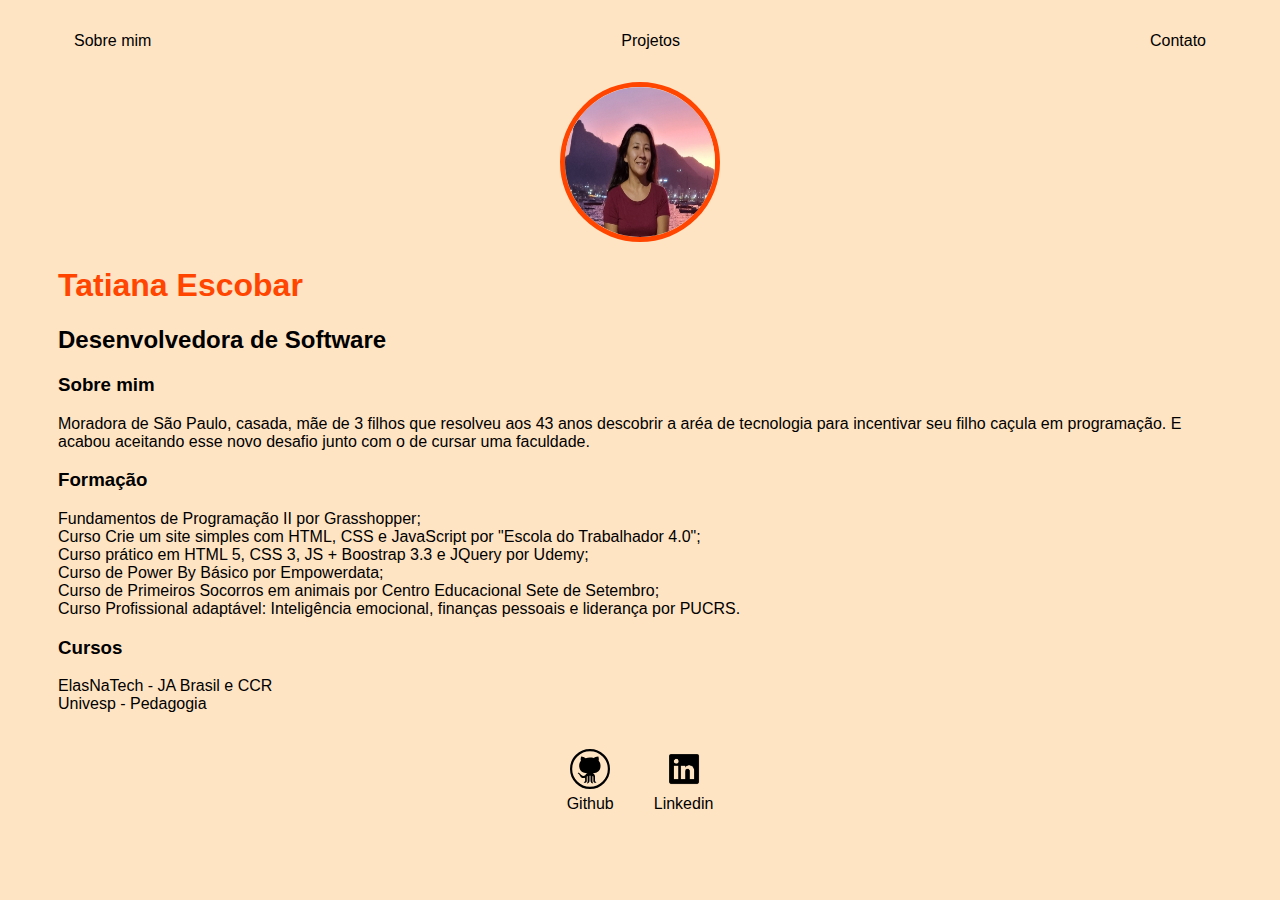
<file: index.html>
<!DOCTYPE html>
<html lang="pt-BR">
<head>
    <meta charset="UTF-8">
    <meta http-equiv="X-UA-Compatible" content="IE=edge">
    <meta name="viewport" content="width=device-width, initial-scale=1.0">
    <title>Tatiana Escobar</title>
    <link rel="stylesheet" href="index.css">
</head>
<body>
    <div class="container">

        <header>
            <ul id="menu"> 
                <li> <a href="Sobre_mim.html">Sobre mim</a> </li>
                <li> <a href="Projetos.html">Projetos</a> </li> 
                <li> <a href="Contato.html">Contato</a> </li>
            </ul>
       
                <div class="center">
                    <img src="./imagem1.jpg"></img>
            </div>
            <h1>Tatiana Escobar</h1>  
            <h2>Desenvolvedora de Software</h2>
        
        </header>
        <main>
            <section>
                <h3>Sobre mim</h3>
                <p>
                    Moradora de São Paulo, casada, mãe de 3 filhos que resolveu aos 43 anos
                    descobrir a aréa de tecnologia para incentivar seu filho caçula em 
                    programação. E acabou aceitando esse novo desafio junto com o de cursar uma faculdade.
                </p>
                <h3>Formação</h3>
                <p>
                    Fundamentos de Programação II por Grasshopper;
                    <br />
                    Curso Crie um site simples com HTML, CSS e JavaScript por "Escola do Trabalhador 4.0";
                    <br />
                    Curso prático em HTML 5, CSS 3, JS + Boostrap 3.3 e JQuery por Udemy;
                    <br />
                    Curso de Power By Básico por Empowerdata;
                    <br />
                    Curso de Primeiros Socorros em animais por Centro Educacional Sete de Setembro;
                    <br />
                    Curso Profissional adaptável: Inteligência emocional, finanças pessoais 
                    e liderança por PUCRS.
                    <br />
                </p>
                <h3>Cursos</h3>
                  <p>
                    ElasNaTech - JA Brasil e CCR 
                    <br />
                    Univesp - Pedagogia
                  </p>  
            </section>
        </main>

        <footer>
            <a href="https://github.com/TatianaEscobar" target="_blank" rels="noopener noreferrer">
                <img src="./github.svg"></img>
                <p>Github</p>
            </a>    
            <a href="https://Linkedin.com/Tatiana Escobar" target="_blank" rels="noopener noreferrer">
                <img src="./Linkedin-svg.png"></img>
                <p>Linkedin</p>
            </a> 
        </footer>
        
    </div>
    
</body>
</html>
</file>
<file: index.css>
body{
    color:black;
    background-color: bisque;
    font-family:Arial, Helvetica, sans-serif
}
#menu  {
    display: flex;
    justify-content: space-between;
    list-style-type: none;
    align-items:center;
    padding: 16px;
}
a{
    color: black;
    text-decoration: none;
}
header img{
    width: 150px;
    height: 150px;
    border-radius: 50%;
    border: 5px solid orangered
}
.center{
    text-align: center;
}
h1 {
    color: orangered;
}
footer img{
    width: 40px;
    height: 40px;
}
footer {
    display: flex;
    justify-content: center;
}
footer a{
    margin: 20px;
    text-align: center;
}
footer p{
    margin-top: 2px;
}
.container{
    padding: 0px 50px;
}
nav a:hoover{
    color:orangered;
}
</file>
